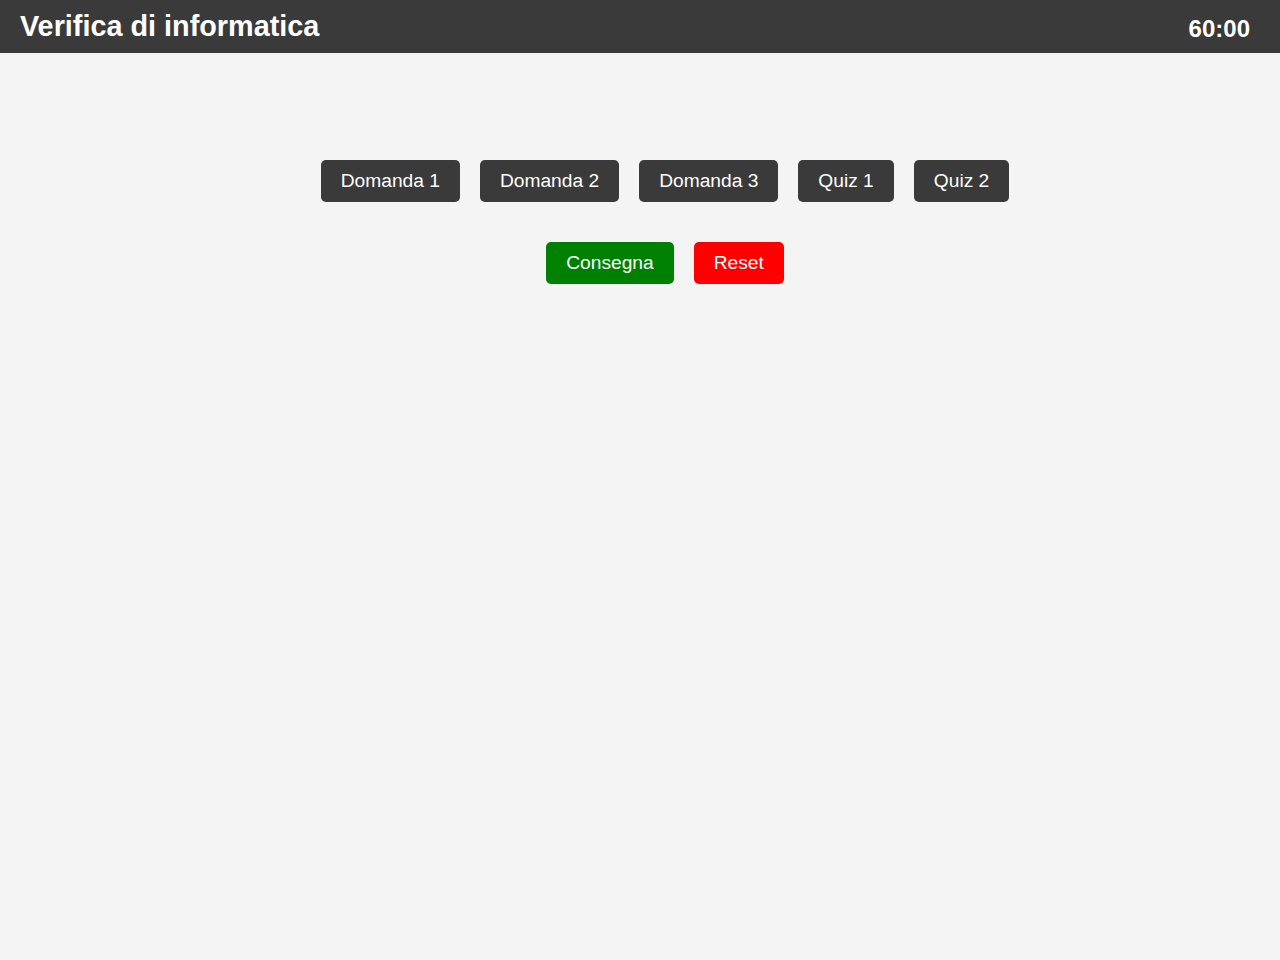
<file: index.html>
<!DOCTYPE html>
<html lang="it">
<head>
    <meta charset="UTF-8">
    <meta name="viewport" content="width=device-width, initial-scale=1.0">
    <title>Compito</title>
    <link rel="stylesheet" href="style.css">
</head>
<body>
    <header>
        <h1>Verifica di informatica</h1>
        <div id="timer">60:00</div>
    </header>
    
    <!-- Bottone per le domande -->
    <div id="buttons-questions">
        <button onclick="window.location.href='domanda1.html'">Domanda 1</button>
        <button onclick="window.location.href='domanda2.html'">Domanda 2</button>
        <button onclick="window.location.href='domanda3.html'">Domanda 3</button>
        <button onclick="window.location.href='quiz1.html'">Quiz 1</button>
        <button onclick="window.location.href='quiz2.html'">Quiz 2</button>
    </div>
    
    <!-- Bottone per Consegna e Reset -->
    <div id="buttons-actions">
        <button id="submitButton" class="consegna">Consegna</button>
        <button id="resetButton" class="reset">Reset</button>
    </div>

    <script src="script.js"></script>
</body>
</html>
</file>
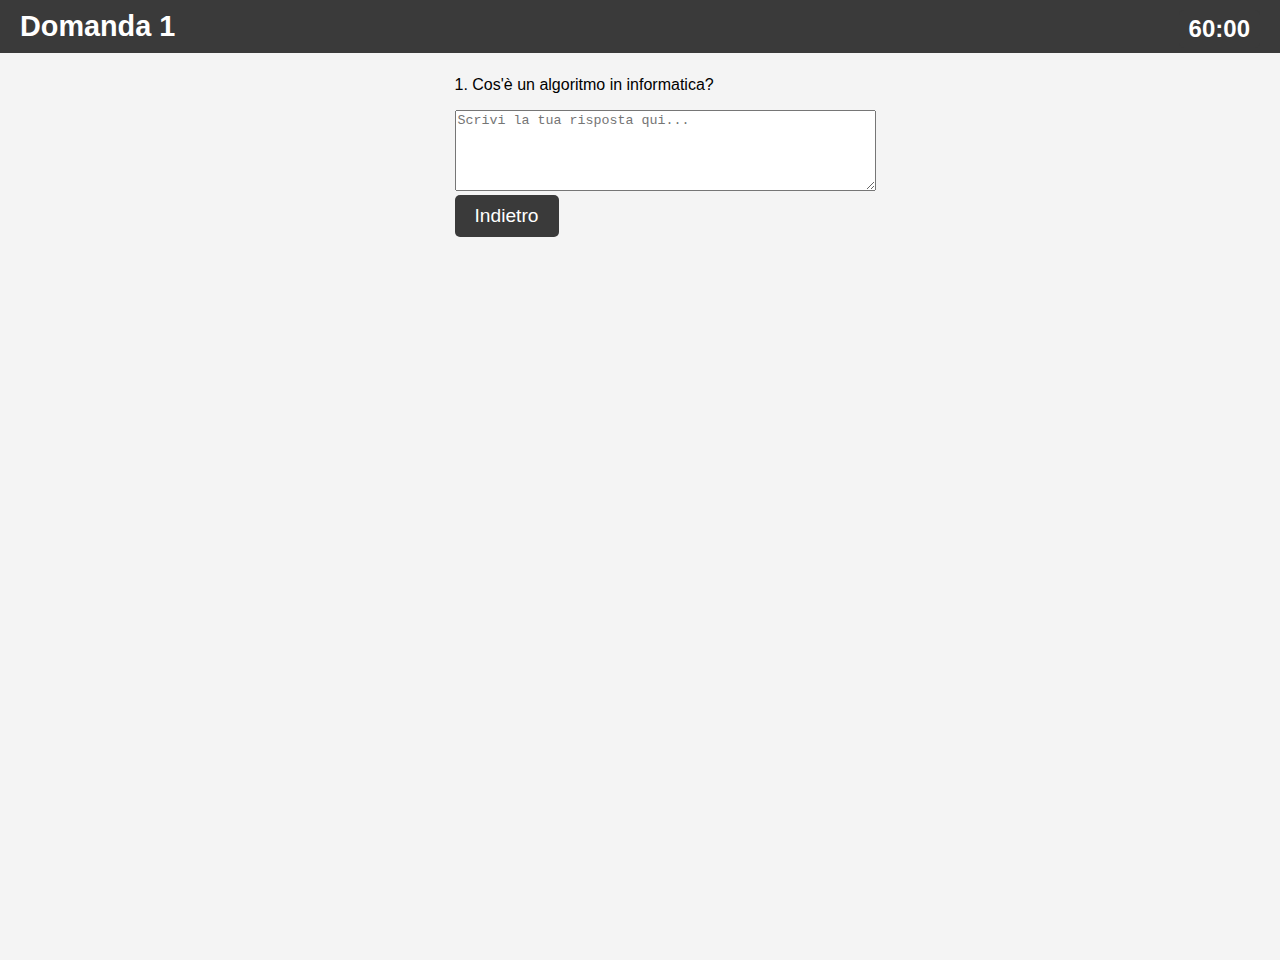
<file: domanda1.html>
<!DOCTYPE html>
<html lang="it">
<head>
    <meta charset="UTF-8">
    <meta name="viewport" content="width=device-width, initial-scale=1.0">
    <title>Domanda 1</title>
    <link rel="stylesheet" href="style.css">
</head>
<body id="question1">
    <header>
        <h1>Domanda 1</h1>
        <div id="timer">60:00</div>
    </header>
    
    <div id="question-container">
        <div class="question">
            <p>1. Cos'è un algoritmo in informatica?</p>
        </div>
        
        <textarea id="textarea-question1" rows="5" cols="50" placeholder="Scrivi la tua risposta qui..."></textarea>

        <div id="buttons">
            <button onclick="window.location.href='index.html'">Indietro</button>
        </div>
    </div>

    <script src="script.js"></script>

</body>
</html>
</file>
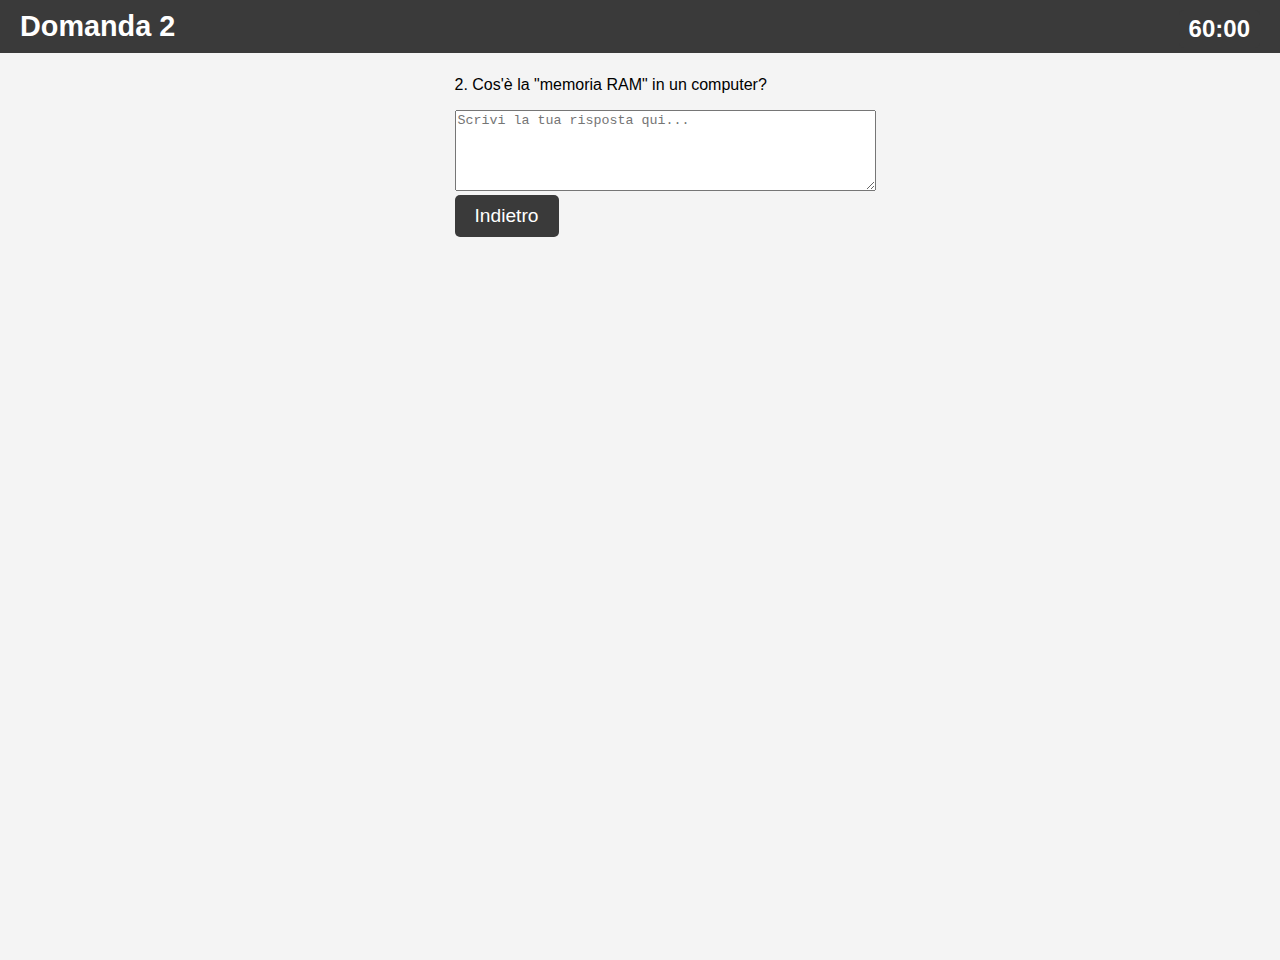
<file: domanda2.html>
<!DOCTYPE html>
<html lang="it">
<head>
    <meta charset="UTF-8">
    <meta name="viewport" content="width=device-width, initial-scale=1.0">
    <title>Domanda 2</title>
    <link rel="stylesheet" href="style.css">
</head>
<body id="question2"> <!-- ID univoco per la domanda 2 -->
    <header>
        <h1>Domanda 2</h1>
        <div id="timer">60:00</div>
    </header>
    
    <!-- Contenitore per la domanda e gli altri elementi -->
    <div id="question-container">
        <!-- La domanda -->
        <div class="question">
            <p>2. Cos'è la "memoria RAM" in un computer?</p>
        </div>
        
        <!-- Box per rispondere alla domanda -->
        <textarea id="textarea-question2" rows="5" cols="50" placeholder="Scrivi la tua risposta qui..."></textarea>

        <!-- Bottoni -->
        <div id="buttons">
            <button onclick="window.location.href='index.html'">Indietro</button>
        </div>
    </div>

    <!-- Includiamo lo script per il timer e il salvataggio della risposta -->
    <script src="script.js"></script>
</body>
</html>
</file>
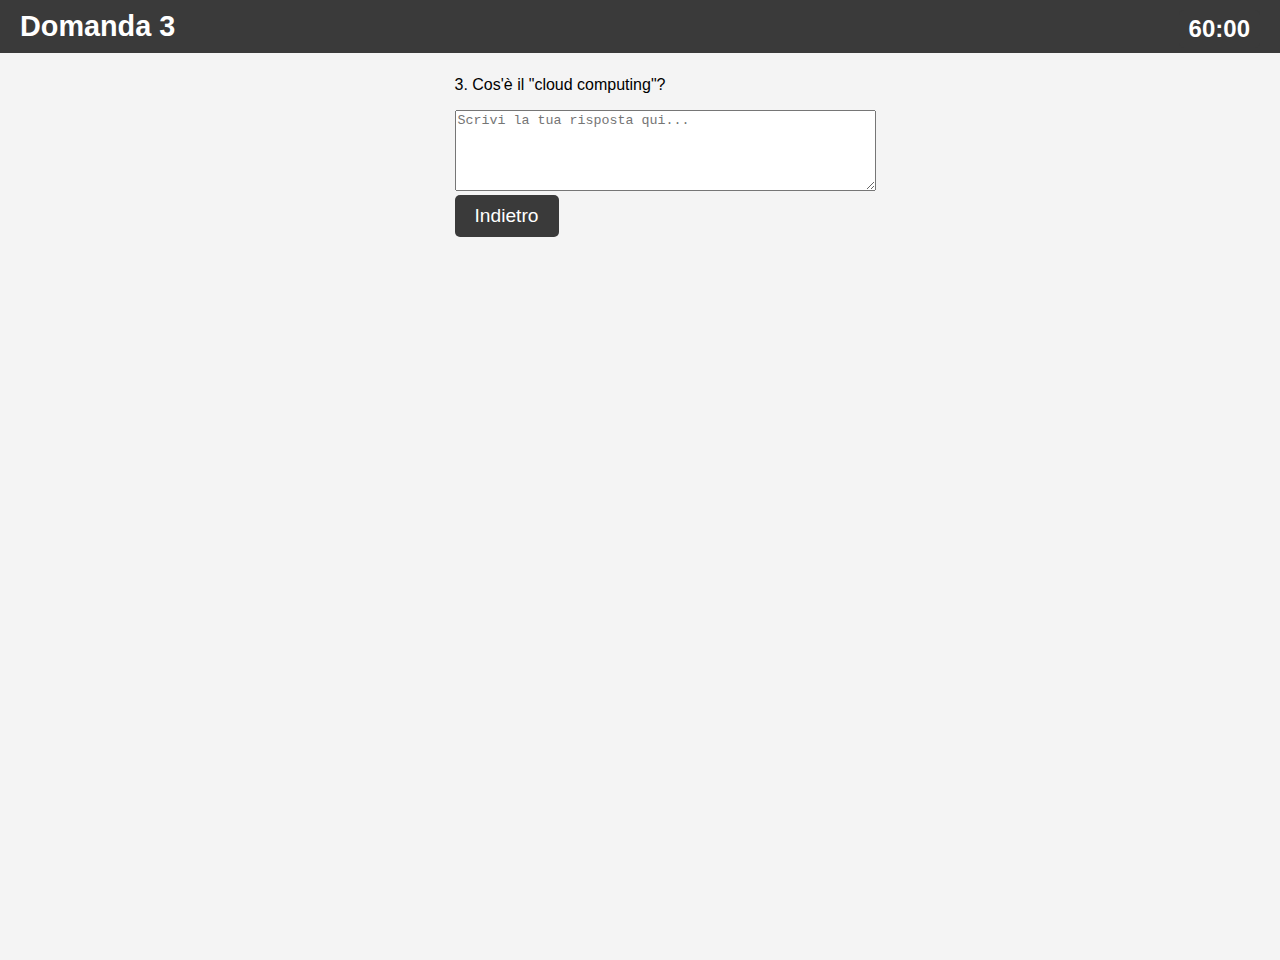
<file: domanda3.html>
<!DOCTYPE html>
<html lang="it">
<head>
    <meta charset="UTF-8">
    <meta name="viewport" content="width=device-width, initial-scale=1.0">
    <title>Domanda 3</title>
    <link rel="stylesheet" href="style.css">
</head>
<body id="question3"> <!-- ID univoco per la domanda 3 -->
    <header>
        <h1>Domanda 3</h1>
        <!-- Il timer che sarà visibile in alto a destra -->
        <div id="timer">60:00</div> <!-- Timer che viene mostrato anche su questa pagina -->
    </header>
    
    <!-- Contenitore per la domanda e gli altri elementi -->
    <div id="question-container">
        <!-- La domanda -->
        <div class="question">
            <p>3. Cos'è il "cloud computing"?</p>
        </div>
        
        <!-- Box per rispondere alla domanda -->
        <textarea id="textarea-question3" rows="5" cols="50" placeholder="Scrivi la tua risposta qui..."></textarea>

        <!-- Bottoni -->
        <div id="buttons">
            <button onclick="window.location.href='index.html'">Indietro</button>
        </div>
    </div>

    <!-- Includiamo lo script per il timer e il salvataggio della risposta -->
    <script src="script.js"></script>
</body>
</html>
</file>
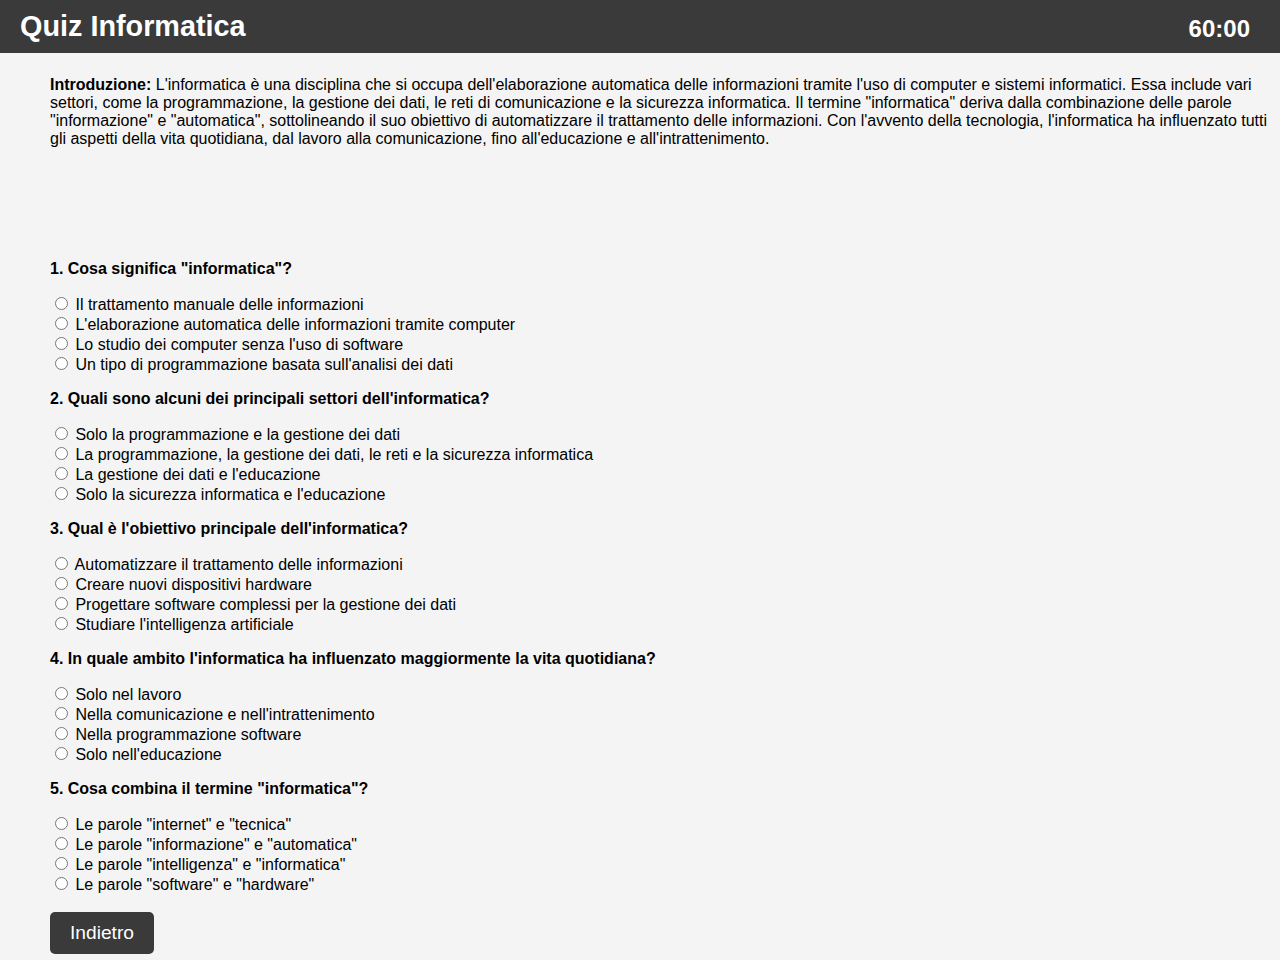
<file: quiz1.html>
<!DOCTYPE html>
<html lang="it">
<head>
    <meta charset="UTF-8">
    <meta name="viewport" content="width=device-width, initial-scale=1.0">
    <title>Quiz Informatica</title>
    <link rel="stylesheet" href="style.css">
</head>
<body>
    <header>
        <h1>Quiz Informatica</h1>
        <div id="timer">60:00</div> <!-- Timer che viene mostrato anche su questa pagina -->
    </header>
    
    <div id="quizText">
        <p><strong>Introduzione:</strong> L'informatica è una disciplina che si occupa dell'elaborazione automatica delle informazioni tramite l'uso di computer e sistemi informatici. Essa include vari settori, come la programmazione, la gestione dei dati, le reti di comunicazione e la sicurezza informatica. Il termine "informatica" deriva dalla combinazione delle parole "informazione" e "automatica", sottolineando il suo obiettivo di automatizzare il trattamento delle informazioni. Con l'avvento della tecnologia, l'informatica ha influenzato tutti gli aspetti della vita quotidiana, dal lavoro alla comunicazione, fino all'educazione e all'intrattenimento.</p>
    </div>

    <form id="quizForm">
        <div class="question">
            <p><strong>1. Cosa significa "informatica"?</strong></p>
            <label><input type="radio" name="q11" value="a"> Il trattamento manuale delle informazioni</label><br>
            <label><input type="radio" name="q11" value="b"> L'elaborazione automatica delle informazioni tramite computer</label><br>
            <label><input type="radio" name="q11" value="c"> Lo studio dei computer senza l'uso di software</label><br>
            <label><input type="radio" name="q11" value="d"> Un tipo di programmazione basata sull'analisi dei dati</label><br>
        </div>

        <div class="question">
            <p><strong>2. Quali sono alcuni dei principali settori dell'informatica?</strong></p>
            <label><input type="radio" name="q21" value="a"> Solo la programmazione e la gestione dei dati</label><br>
            <label><input type="radio" name="q21" value="b"> La programmazione, la gestione dei dati, le reti e la sicurezza informatica</label><br>
            <label><input type="radio" name="q21" value="c"> La gestione dei dati e l'educazione</label><br>
            <label><input type="radio" name="q21" value="d"> Solo la sicurezza informatica e l'educazione</label><br>
        </div>

        <div class="question">
            <p><strong>3. Qual è l'obiettivo principale dell'informatica?</strong></p>
            <label><input type="radio" name="q31" value="a"> Automatizzare il trattamento delle informazioni</label><br>
            <label><input type="radio" name="q31" value="b"> Creare nuovi dispositivi hardware</label><br>
            <label><input type="radio" name="q31" value="c"> Progettare software complessi per la gestione dei dati</label><br>
            <label><input type="radio" name="q31" value="d"> Studiare l'intelligenza artificiale</label><br>
        </div>

        <div class="question">
            <p><strong>4. In quale ambito l'informatica ha influenzato maggiormente la vita quotidiana?</strong></p>
            <label><input type="radio" name="q41" value="a"> Solo nel lavoro</label><br>
            <label><input type="radio" name="q41" value="b"> Nella comunicazione e nell'intrattenimento</label><br>
            <label><input type="radio" name="q41" value="c"> Nella programmazione software</label><br>
            <label><input type="radio" name="q41" value="d"> Solo nell'educazione</label><br>
        </div>

        <div class="question">
            <p><strong>5. Cosa combina il termine "informatica"?</strong></p>
            <label><input type="radio" name="q51" value="a"> Le parole "internet" e "tecnica"</label><br>
            <label><input type="radio" name="q51" value="b"> Le parole "informazione" e "automatica"</label><br>
            <label><input type="radio" name="q51" value="c"> Le parole "intelligenza" e "informatica"</label><br>
            <label><input type="radio" name="q51" value="d"> Le parole "software" e "hardware"</label><br>
        </div>

        <br>
        <button type="button" onclick="window.location.href='index.html'">Indietro</button>
    </form>

    <!-- Includiamo lo script per il timer -->
    <script src="script.js"></script>
</body>
</html>
</file>
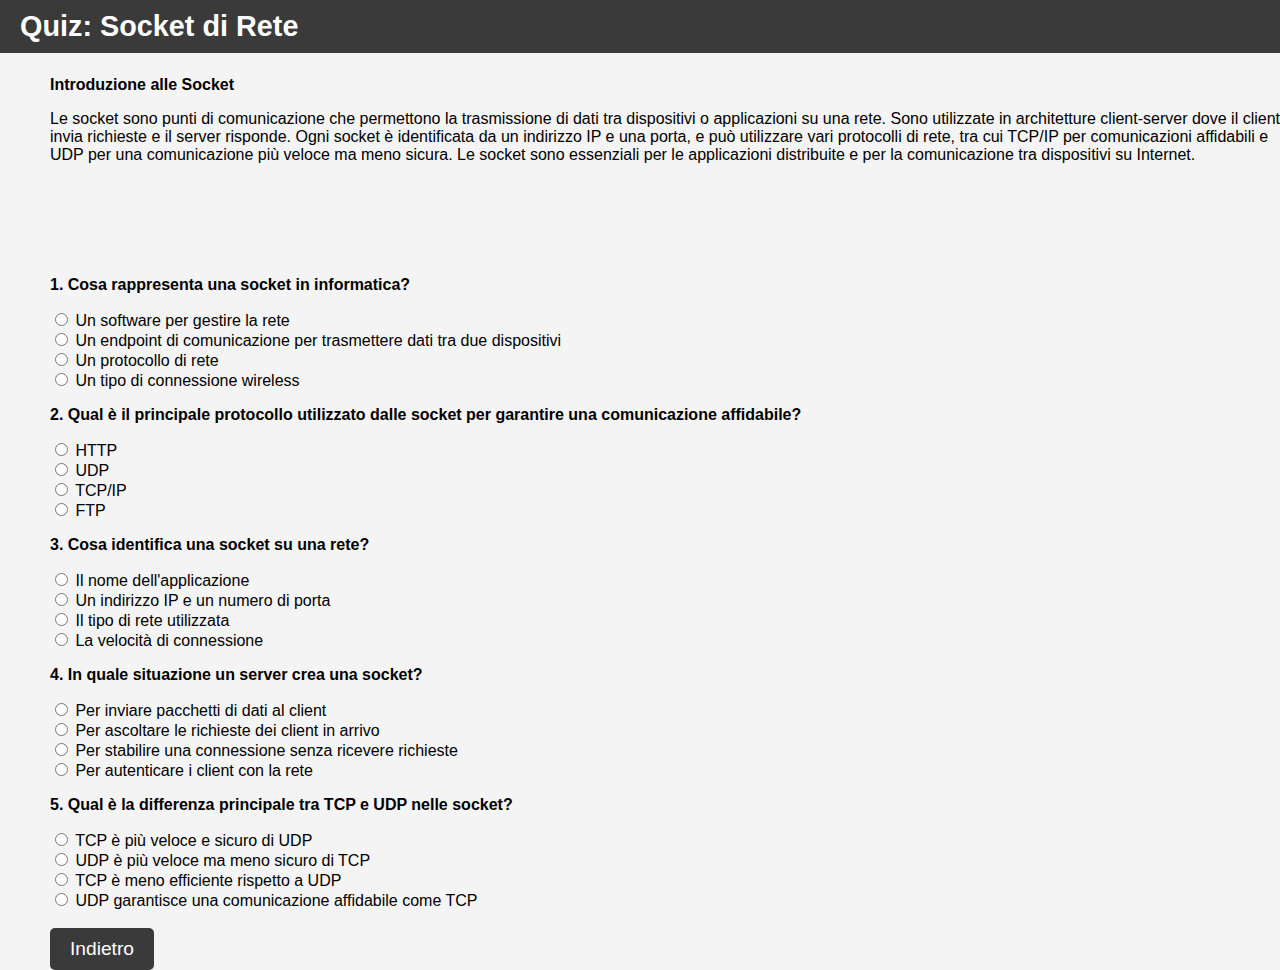
<file: quiz2.html>
<!DOCTYPE html>
<html lang="it">
<head>
    <meta charset="UTF-8">
    <meta name="viewport" content="width=device-width, initial-scale=1.0">
    <title>Quiz: Socket di Rete</title>
    <link rel="stylesheet" href="style.css">
</head>
<body>
    <header>
        <h1>Quiz: Socket di Rete</h1>
    </header>
    
    <div id="quizText">
        <p><strong>Introduzione alle Socket</strong></p>
        <p>Le socket sono punti di comunicazione che permettono la trasmissione di dati tra dispositivi o applicazioni su una rete. Sono utilizzate in architetture client-server dove il client invia richieste e il server risponde. Ogni socket è identificata da un indirizzo IP e una porta, e può utilizzare vari protocolli di rete, tra cui TCP/IP per comunicazioni affidabili e UDP per una comunicazione più veloce ma meno sicura. Le socket sono essenziali per le applicazioni distribuite e per la comunicazione tra dispositivi su Internet.</p>
    </div>

    <form id="quizForm">
        <div class="question">
            <p><strong>1. Cosa rappresenta una socket in informatica?</strong></p>
            <label><input type="radio" name="q12" value="a"> Un software per gestire la rete</label><br>
            <label><input type="radio" name="q12" value="b"> Un endpoint di comunicazione per trasmettere dati tra due dispositivi</label><br>
            <label><input type="radio" name="q12" value="c"> Un protocollo di rete</label><br>
            <label><input type="radio" name="q12" value="d"> Un tipo di connessione wireless</label><br>
        </div>

        <div class="question">
            <p><strong>2. Qual è il principale protocollo utilizzato dalle socket per garantire una comunicazione affidabile?</strong></p>
            <label><input type="radio" name="q22" value="a"> HTTP</label><br>
            <label><input type="radio" name="q22" value="b"> UDP</label><br>
            <label><input type="radio" name="q22" value="c"> TCP/IP</label><br>
            <label><input type="radio" name="q22" value="d"> FTP</label><br>
        </div>

        <div class="question">
            <p><strong>3. Cosa identifica una socket su una rete?</strong></p>
            <label><input type="radio" name="q32" value="a"> Il nome dell'applicazione</label><br>
            <label><input type="radio" name="q32" value="b"> Un indirizzo IP e un numero di porta</label><br>
            <label><input type="radio" name="q32" value="c"> Il tipo di rete utilizzata</label><br>
            <label><input type="radio" name="q32" value="d"> La velocità di connessione</label><br>
        </div>

        <div class="question">
            <p><strong>4. In quale situazione un server crea una socket?</strong></p>
            <label><input type="radio" name="q42" value="a"> Per inviare pacchetti di dati al client</label><br>
            <label><input type="radio" name="q42" value="b"> Per ascoltare le richieste dei client in arrivo</label><br>
            <label><input type="radio" name="q42" value="c"> Per stabilire una connessione senza ricevere richieste</label><br>
            <label><input type="radio" name="q42" value="d"> Per autenticare i client con la rete</label><br>
        </div>

        <div class="question">
            <p><strong>5. Qual è la differenza principale tra TCP e UDP nelle socket?</strong></p>
            <label><input type="radio" name="q52" value="a"> TCP è più veloce e sicuro di UDP</label><br>
            <label><input type="radio" name="q52" value="b"> UDP è più veloce ma meno sicuro di TCP</label><br>
            <label><input type="radio" name="q52" value="c"> TCP è meno efficiente rispetto a UDP</label><br>
            <label><input type="radio" name="q52" value="d"> UDP garantisce una comunicazione affidabile come TCP</label><br>
        </div>

        <br>
        <button type="button" onclick="window.location.href='index.html'">Indietro</button>
    </form>

    <!-- Includiamo lo script per il timer -->
    <script src="script.js"></script>
</body>
</html>
</file>
<file: style.css>
/* Stile base per il corpo della pagina */
body {
    font-family: Arial, sans-serif;
    background-color: #f4f4f4;
    margin: 0;
    padding: 0;
    display: flex;            /* Flexbox per centrare tutto il contenuto */
    flex-direction: column;   /* Disporre il contenuto in colonna */
    justify-content: flex-start;  /* Iniziamo da in alto */
    align-items: center;      /* Allinea tutto al centro */
    height: 100vh;            /* Altezza della finestra intera */
    padding-left: 50px;       /* Aggiungi un margine sinistro di 50px */
    box-sizing: border-box;   /* Considera padding e bordi per tutte le dimensioni */
    margin-top: 60px;         /* Distanza dall'alto per evitare che il contenuto si sovrapponga all'header */
}

/* Stile per l'header */
header {
    background-color: #3a3a3a;
    color: white;
    padding: 10px 20px;
    width: 100%;              /* Assicura che l'header copra tutta la larghezza */
    box-sizing: border-box;   /* Considera il padding nel calcolo delle dimensioni */
    text-align: left;         /* Allinea il testo dell'header a sinistra */
    position: fixed;          /* Fissa l'header in alto */
    top: 0;                   /* Posiziona l'header in cima alla pagina */
    left: 0;                  /* Posiziona l'header a sinistra */
    z-index: 1000;            /* Assicura che l'header sia sempre sopra altri elementi */
}

/* Impostazioni per il titolo */
h1 {
    margin: 0;                /* Rimuove il margine default dell'h1 */
    font-size: 1.8em;          /* Aumenta leggermente la dimensione del testo */
}

/* Posizione assoluta del timer in alto a destra */
#timer {
    position: fixed;  /* Fissato rispetto alla finestra */
    top: 10px;        /* Distanza dall'alto */
    right: 20px;      /* Distanza dalla destra */
    background-color:  #3a3a3a; /* Sfondo traslucido */
    color: rgb(255, 255, 255);
    padding: 5px 10px;
    border-radius: 5px;
    font-size: 1.5em;
    font-weight: bold;
    z-index: 1001;  /* Assicurati che il timer sia visibile sopra gli altri contenuti */
}

/* Stile per i bottoni delle domande */
#buttons-questions {
    display: flex; /* Impostiamo flexbox per disporre i bottoni in orizzontale */
    justify-content: center; /* Allinea i bottoni al centro */
    align-items: center; /* Allinea i bottoni verticalmente */
    gap: 20px; /* Spaziatura tra i bottoni */
    flex-wrap: wrap; /* Consente ai bottoni di andare su più righe se non c'è abbastanza spazio */
    padding: 20px;
    margin-top: 80px; /* Spazio extra sotto l'header */
    width: 100%;  /* Assicura che i bottoni occupino tutta la larghezza */
}

/* Stile per i bottoni "Consegna" e "Reset" */
#buttons-actions {
    display: flex;
    justify-content: center; /* Centra i bottoni "Consegna" e "Reset" */
    gap: 20px; /* Spaziatura tra i bottoni */
    margin-top: 20px; /* Distanza tra i bottoni delle domande e quelli di "Consegna" e "Reset" */
    width: 100%;  /* Assicura che i bottoni occupino tutta la larghezza */
}

/* Stile per ogni singolo bottone */
button {
    background-color:  #3a3a3a;
    color: white;
    border: none;
    padding: 10px 20px;
    cursor: pointer;
    font-size: 1.2em;
    border-radius: 5px;
    transition: background-color 0.3s;
}

button:hover {
    background-color: #4546a0;
}

/* Aggiungere uno spazio sopra il contenuto per evitare sovrapposizione con l'header */
#quizForm {
    margin-top: 80px; /* Aggiungi spazio extra per compensare l'header fisso */
    width: 100%;  /* Permette alle domande di occupare l'intera larghezza */
}

/* Stile responsivo per dispositivi mobili */
@media (max-width: 768px) {
    body {
        padding-left: 20px; /* Riduce il padding per schermi più piccoli */
        padding-right: 20px; /* Aggiungi un po' di spazio a destra per evitare che il testo tocchi i bordi */
    }

    #timer {
        font-size: 1.2em; /* Riduce la dimensione del timer su schermi più piccoli */
    }

    button {
        font-size: 1em; /* Riduce la dimensione del bottone per schermi più piccoli */
    }

    .question {
        margin: 10px 0; /* Riduce la distanza tra le domande */
    }
}

@media (max-width: 480px) {
    h1 {
        font-size: 1.5em;  /* Riduce la dimensione del titolo su schermi molto piccoli */
    }

    #timer {
        font-size: 1em; /* Ancora più piccolo il timer su schermi piccoli */
    }

    button {
        font-size: 0.9em; /* Riduce ulteriormente la dimensione del bottone */
    }
}

.reset{
    background-color: red;
}

.consegna{
    background-color: green;
}
</file>
